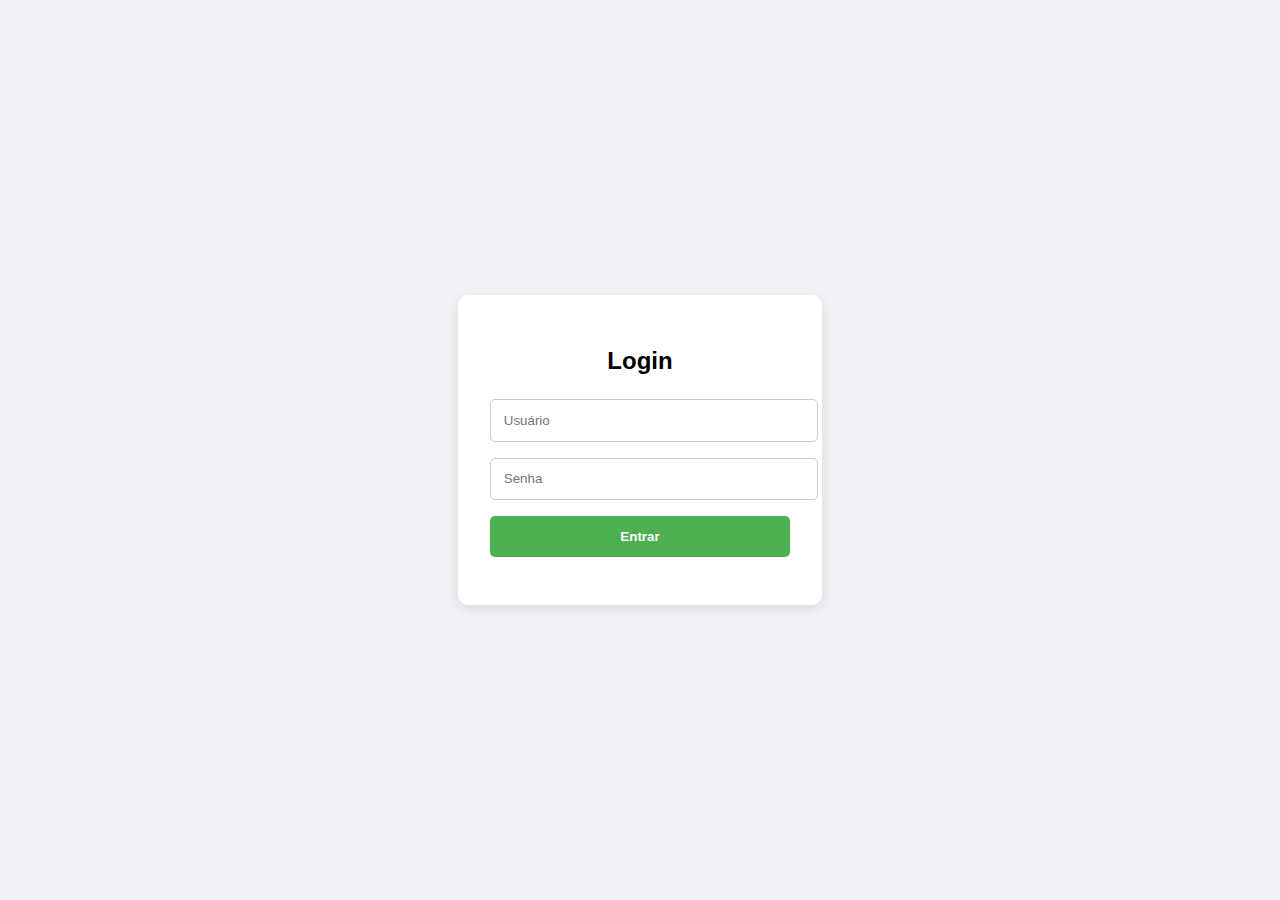
<file: index.html>
<!DOCTYPE html>
<html lang="pt-BR">
<head>
  <meta charset="UTF-8" />
  <meta name="viewport" content="width=device-width, initial-scale=1.0" />
  <title>Tela de Login</title>
  <link rel="stylesheet" href="style.css" />
</head>
<body>
  <div class="login-container">
    <h2>Login</h2>
    <input type="text" id="username" placeholder="Usuário" />
    <input type="password" id="password" placeholder="Senha" />
    <button onclick="login()">Entrar</button>
    <div class="message" id="message"></div>
  </div>

  <script src="script.js"></script>
</body>
</html>
</file>
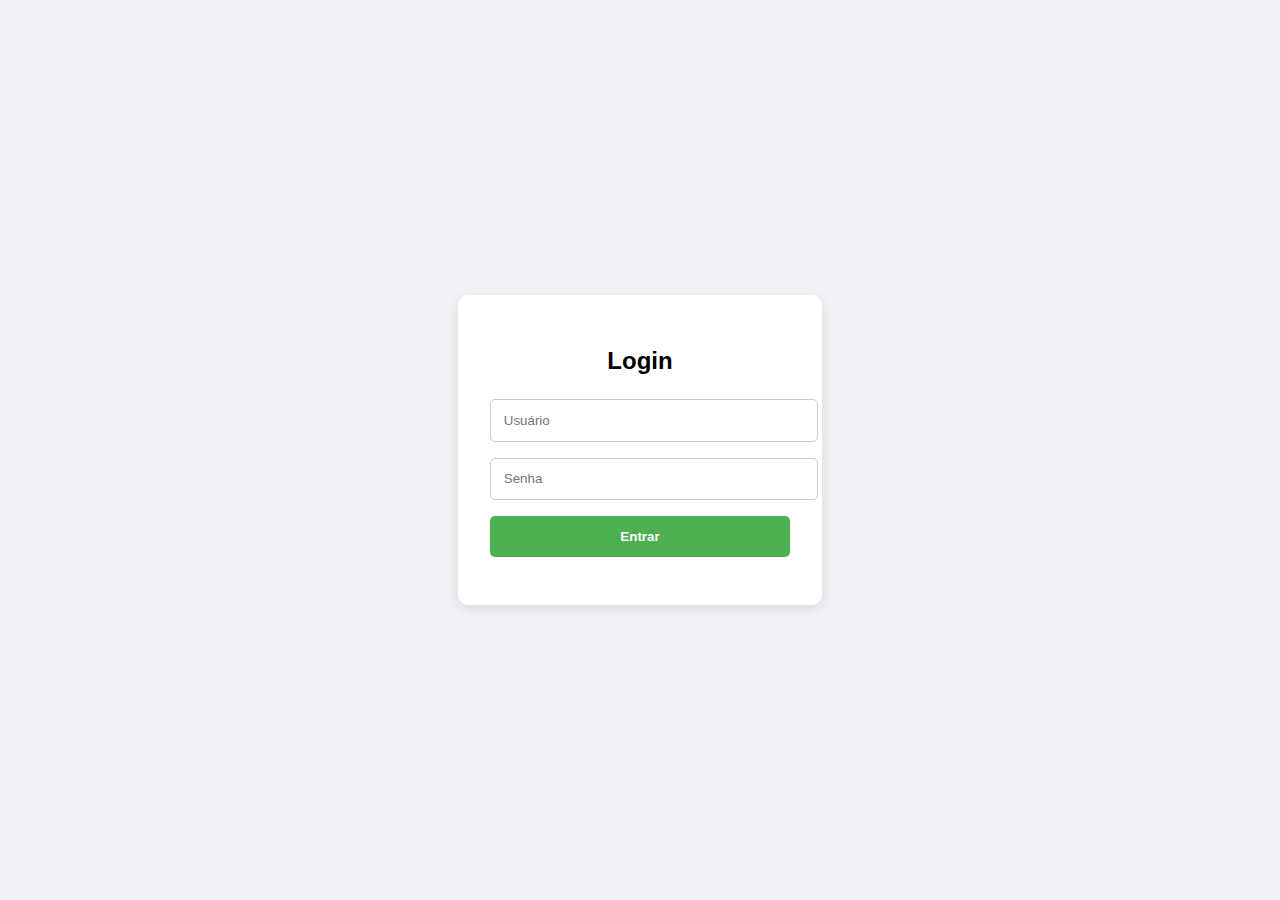
<file: painel.html>
<!DOCTYPE html>
<html lang="pt-BR">
<head>
  <meta charset="UTF-8" />
  <meta name="viewport" content="width=device-width, initial-scale=1.0" />
  <title>Painel de Controle</title>
  <style>
    body {

      font-family: 'Segoe UI', Tahoma, Geneva, Verdana, sans-serif;
      background-color: #f0f2f5;
      margin: 0;
      padding: 0;
      display: flex;
      align-items: center;
      justify-content: center;
      height: 100vh;
    }

    .panel {
      background: #fff;
      padding: 2rem;
      border-radius: 10px;
      box-shadow: 0 4px 12px rgba(0, 0, 0, 0.1);
      text-align: center;
      width: 300px;
    }

    h1 {
        
      color: #333;
    }

    p {
      color: #666;
      margin-top: 1rem;
    }

    button {
      margin-top: 2rem;
      padding: 0.8rem 1.2rem;
      background-color: #f44336;
      border: none;
      border-radius: 5px;
      color: white;
      font-weight: bold;
      cursor: pointer;
    }

    button:hover {
      background-color: #d32f2f;
    }
  </style>
</head>
<body>

  <div class="panel">
    <h1>Bem-vindo ao Painel</h1>
    <p>Você fez login com sucesso!</p>
    <button onclick="logout()">Sair</button>
  </div>

  <script>
     const user = localStorage.getItem('usuario');

     if (!localStorage.getItem('logado')) {
      window.location.href = 'index.html';
     } else {
  document.getElementById('welcome').textContent = `Bem-vindo, ${user}!`;
    }

    // Função para deslogar
    function logout() {
      localStorage.removeItem('logado');
      window.location.href = 'index.html';
    }
  </script>

</body>
</html>
</file>
<file: style.css>
body {
    background: #f0f2f5;
    display: flex;
    justify-content: center;
    align-items: center;
    height: 100vh;
    margin: 0;
    font-family: Arial, sans-serif;
  }
  
  .login-container {
    background: #ffffff;
    padding: 2rem;
    border-radius: 10px;
    box-shadow: 0 4px 12px rgba(0, 0, 0, 0.1);
    width: 300px;
  }
  
  .login-container h2 {
    text-align: center;
    margin-bottom: 1.5rem;
  }
  
  .login-container input {
    width: 100%;
    padding: 0.8rem;
    margin-bottom: 1rem;
    border: 1px solid #ccc;
    border-radius: 5px;
  }
  
  .login-container button {
    width: 100%;
    padding: 0.8rem;
    background-color: #4CAF50;
    color: white;
    border: none;
    border-radius: 5px;
    cursor: pointer;
    font-weight: bold;
  }
  
  .login-container button:hover {
    background-color: #45a049;
  }
  
  .message {
    text-align: center;
    margin-top: 1rem;
    font-weight: bold;
  }
</file>
